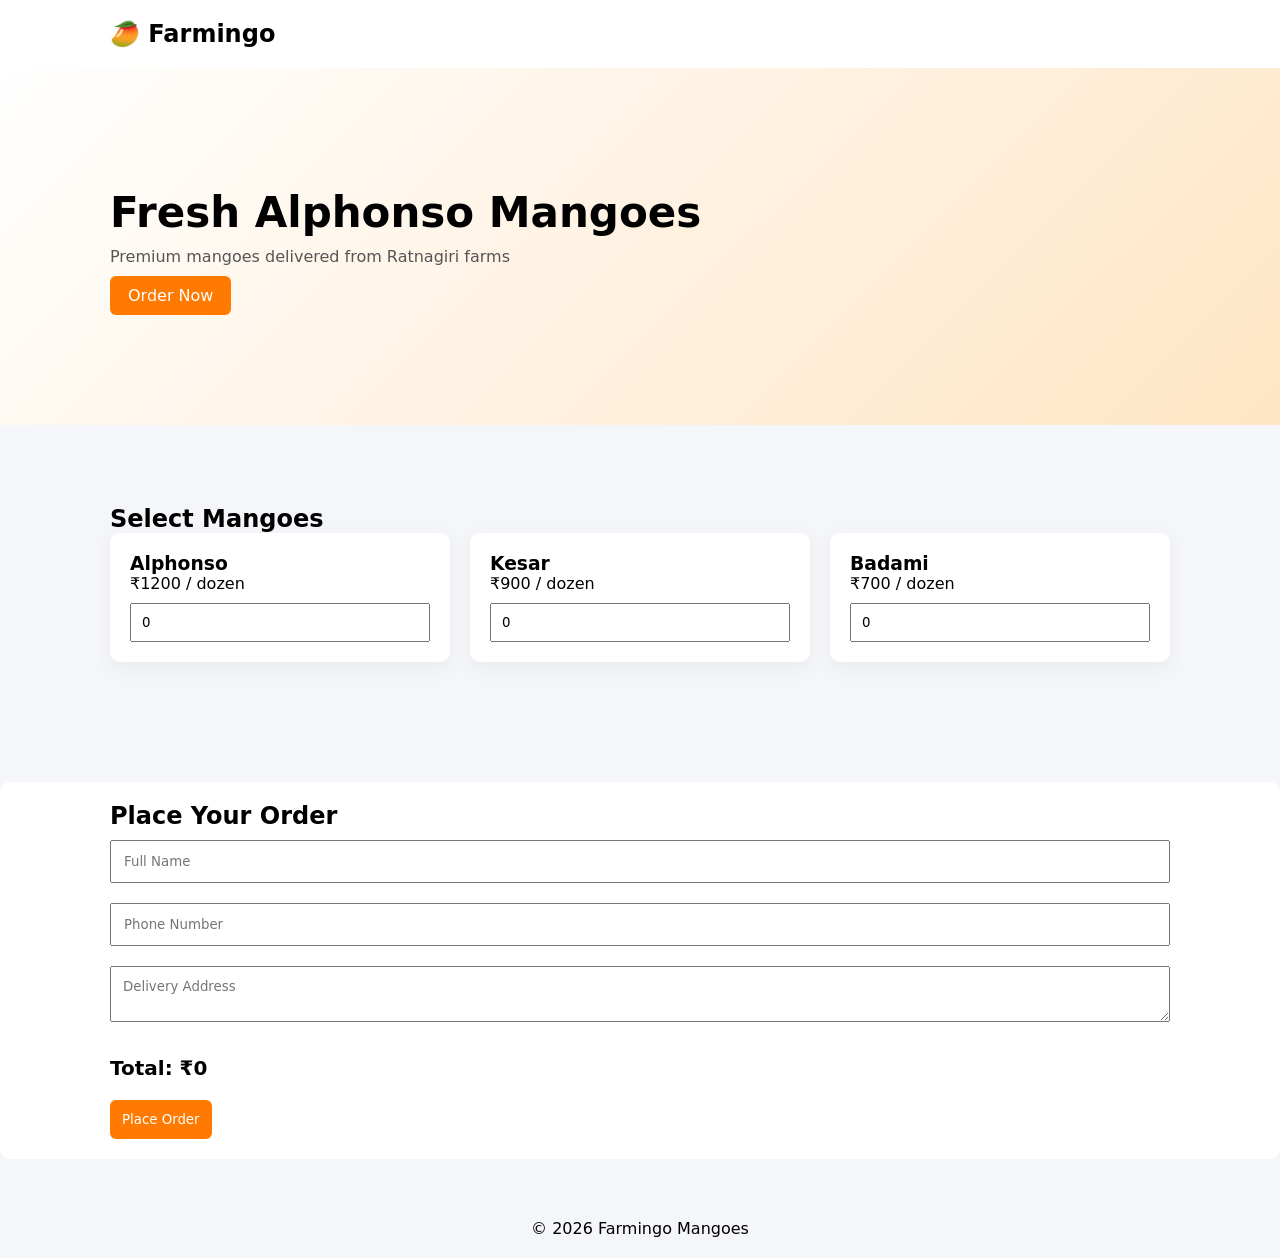
<file: index.html>
<!DOCTYPE html>
<html lang="en">
<head>
<meta charset="UTF-8">
<title>Farmingo Mangoes</title>
<link rel="stylesheet" href="style.css">
</head>
<body>

<!-- NAV -->
<nav class="navbar">
  <div class="container">
    <h2>🥭 Farmingo</h2>
  </div>
</nav>

<!-- HERO -->
<section class="hero">
  <div class="container">
    <h1>Fresh Alphonso Mangoes</h1>
    <p>Premium mangoes delivered from Ratnagiri farms</p>
    <a href="#order" class="btn">Order Now</a>
  </div>
</section>

<!-- PRODUCTS -->
<section class="products">
  <div class="container">
    <h2>Select Mangoes</h2>

    <div class="grid">
      <div class="card">
        <h3>Alphonso</h3>
        <p>₹1200 / dozen</p>
        <input type="number" id="alphonso" value="0" min="0">
      </div>

      <div class="card">
        <h3>Kesar</h3>
        <p>₹900 / dozen</p>
        <input type="number" id="kesar" value="0" min="0">
      </div>

      <div class="card">
        <h3>Badami</h3>
        <p>₹700 / dozen</p>
        <input type="number" id="badami" value="0" min="0">
      </div>
    </div>
  </div>
</section>

<!-- ORDER -->
<section id="order" class="order">
  <div class="container">
    <h2>Place Your Order</h2>

    <div class="form">
      <input type="text" id="name" placeholder="Full Name">
      <input type="tel" id="phone" placeholder="Phone Number">
      <textarea id="address" placeholder="Delivery Address"></textarea>
    </div>

    <h3 id="total">Total: ₹0</h3>

    <button id="orderBtn">Place Order</button>
  </div>
</section>

<!-- POPUP -->
<div id="popup" class="popup">
  <div class="popup-content">
    <h2>✅ Order Ready</h2>
    <p>Click below to send order on WhatsApp</p>
    <button onclick="sendToWhatsApp()">Continue</button>
  </div>
</div>

<footer>
  <p>© 2026 Farmingo Mangoes</p>
</footer>

<script src="script.js"></script>
</body>
</html>
</file>
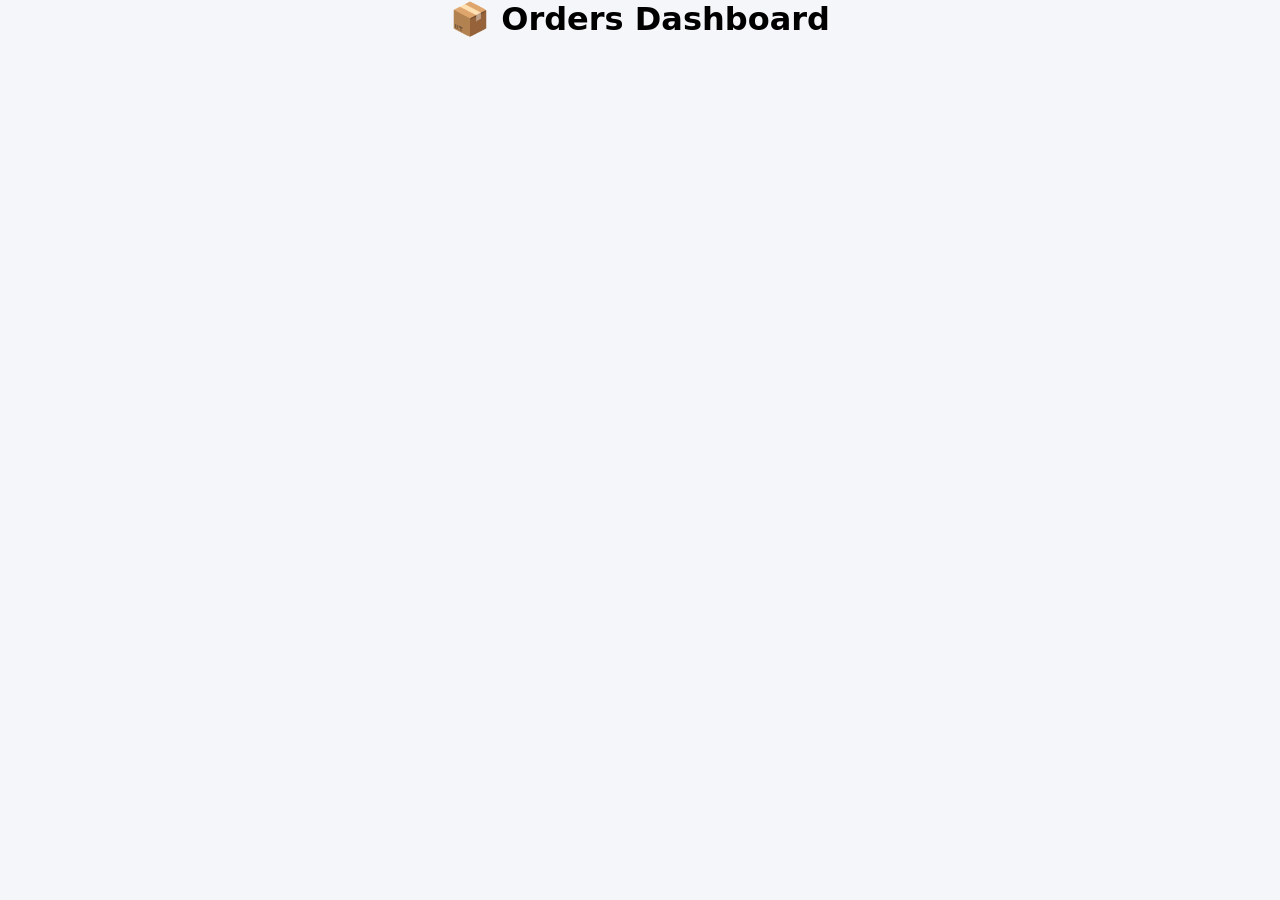
<file: admin.html>
<!DOCTYPE html>
<html>
<head>
<title>Admin Panel</title>
<link rel="stylesheet" href="style.css">
</head>
<body>

<h1 style="text-align:center;">📦 Orders Dashboard</h1>

<div id="orders"></div>

<script>
function loadOrders() {
  let orders = JSON.parse(localStorage.getItem("orders")) || [];
  let container = document.getElementById("orders");

  container.innerHTML = "";

  orders.forEach(order => {
    let div = document.createElement("div");
    div.className = "admin-card";

    div.innerHTML = `
      <h3>Order ID: ${order.id}</h3>
      <p>Name: ${order.name}</p>
      <p>Phone: ${order.phone}</p>
      <p>Status: ${order.status}</p>

      <select onchange="updateStatus(${order.id}, this.value)">
        <option ${order.status==="Pending"?"selected":""}>Pending</option>
        <option ${order.status==="In Transit"?"selected":""}>In Transit</option>
        <option ${order.status==="Delivered"?"selected":""}>Delivered</option>
      </select>
    `;

    container.appendChild(div);
  });
}

function updateStatus(id, status) {
  let orders = JSON.parse(localStorage.getItem("orders"));
  orders = orders.map(o => {
    if (o.id === id) o.status = status;
    return o;
  });

  localStorage.setItem("orders", JSON.stringify(orders));
  loadOrders();
}

loadOrders();
</script>

</body>
</html>
</file>
<file: style.css>
* {
  margin: 0;
  padding: 0;
  box-sizing: border-box;
  font-family: system-ui;
}

body {
  background: #f4f6f9;
}

/* CONTAINER */
.container {
  max-width: 1100px;
  margin: auto;
  padding: 20px;
}

/* NAV */
.navbar {
  background: white;
  box-shadow: 0 2px 10px rgba(0,0,0,0.05);
}

/* HERO */
.hero {
  background: linear-gradient(135deg,#fff,#ffe5c4);
  padding: 100px 0;
}

.hero h1 {
  font-size: 42px;
  margin-bottom: 10px;
}

.hero p {
  color: #555;
  margin-bottom: 20px;
}

/* BUTTON */
.btn {
  background: #ff7a00;
  color: white;
  padding: 10px 18px;
  border-radius: 6px;
  text-decoration: none;
}

/* PRODUCTS */
.products {
  padding: 60px 0;
}

.grid {
  display: grid;
  grid-template-columns: repeat(auto-fit,minmax(250px,1fr));
  gap: 20px;
}

.card {
  background: white;
  padding: 20px;
  border-radius: 10px;
  box-shadow: 0 6px 20px rgba(0,0,0,0.05);
}

.card input {
  width: 100%;
  padding: 10px;
  margin-top: 10px;
}

/* ORDER */
.order {
  background: white;
  margin: 40px auto;
  border-radius: 10px;
}

.form input, textarea {
  width: 100%;
  padding: 12px;
  margin: 10px 0;
}

#total {
  margin: 20px 0;
  font-size: 20px;
  font-weight: bold;
}

button {
  background: #ff7a00;
  color: white;
  padding: 12px;
  border: none;
  border-radius: 6px;
  cursor: pointer;
}

/* POPUP */
.popup {
  position: fixed;
  top: 0;
  left: 0;
  width: 100%;
  height: 100%;
  display: none;
  justify-content: center;
  align-items: center;
  background: rgba(0,0,0,0.5);
}

.popup-content {
  background: white;
  padding: 30px;
  border-radius: 10px;
  text-align: center;
}

/* ADMIN */
.admin-card {
  background: white;
  margin: 20px auto;
  max-width: 600px;
  padding: 20px;
  border-radius: 10px;
}

/* FOOTER */
footer {
  text-align: center;
  padding: 20px;
}
</file>
